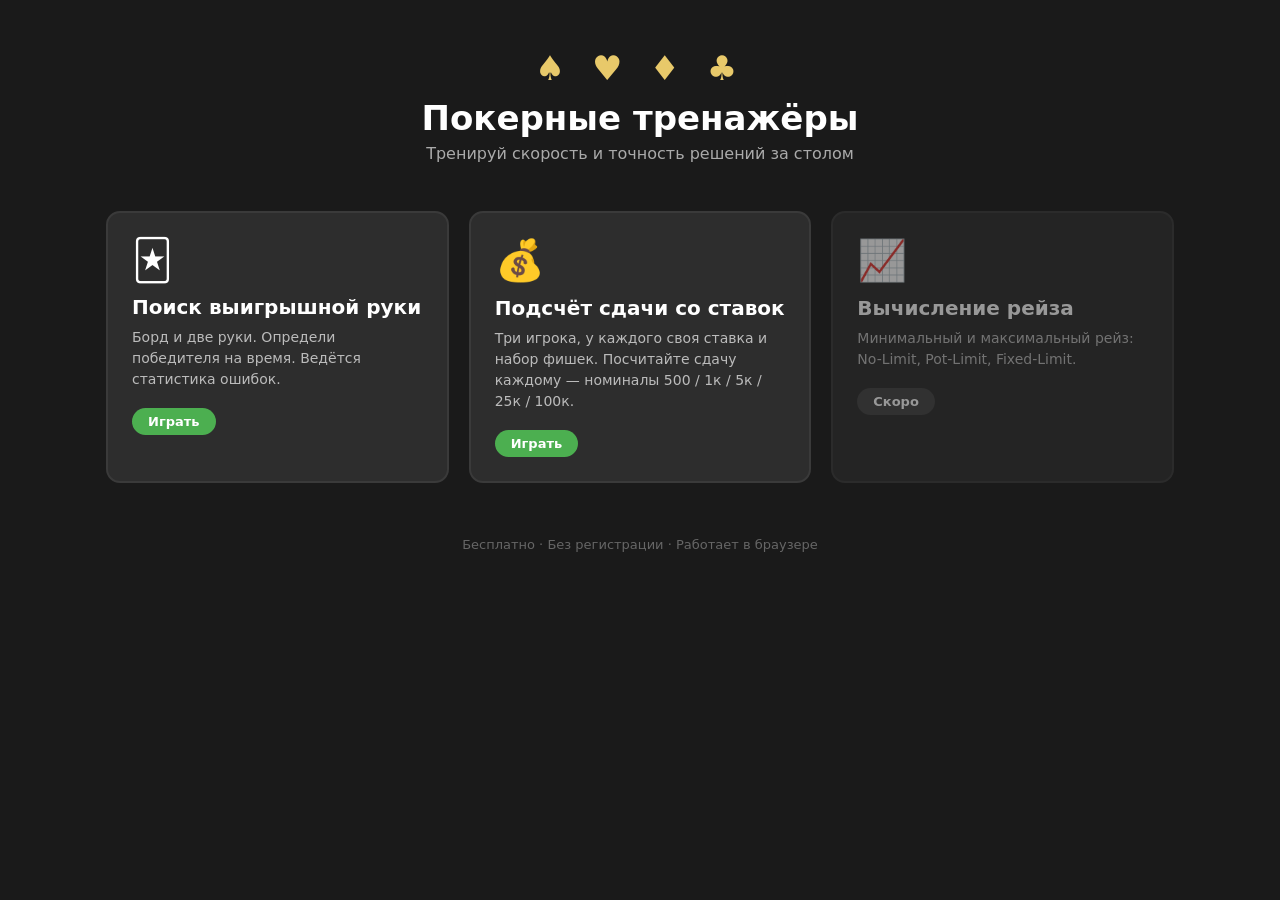
<file: index.html>
<!DOCTYPE html>
<html lang="ru">
<head>
<meta charset="UTF-8">
<meta name="viewport" content="width=device-width, initial-scale=1">
<title>Покерный тренажёр — главная</title>
<link rel="stylesheet" href="assets/style.css">
</head>
<body class="home">

<header class="hero">
  <div class="logo">♠ ♥ ♦ ♣</div>
  <h1>Покерные тренажёры</h1>
  <p class="subtitle">Тренируй скорость и точность решений за столом</p>
</header>

<main class="tiles">

  <a class="tile active" href="trainer/">
    <div class="tile-icon">🃏</div>
    <h2>Поиск выигрышной руки</h2>
    <p>Борд и две руки. Определи победителя на время. Ведётся статистика ошибок.</p>
    <span class="badge ok">Играть</span>
  </a>

<a class="tile active" href="change/">
  <div class="tile-icon">💰</div>
  <h2>Подсчёт сдачи со ставок</h2>
  <p>Три игрока, у каждого своя ставка и набор фишек. Посчитайте сдачу каждому — номиналы 500 / 1к / 5к / 25к / 100к.</p>
  <span class="badge ok">Играть</span>
</a>

  <div class="tile disabled">
    <div class="tile-icon">📈</div>
    <h2>Вычисление рейза</h2>
    <p>Минимальный и максимальный рейз: No-Limit, Pot-Limit, Fixed-Limit.</p>
    <span class="badge">Скоро</span>
  </div>

</main>

<footer class="foot">Бесплатно · Без регистрации · Работает в браузере</footer>

</body>
</html>
</file>
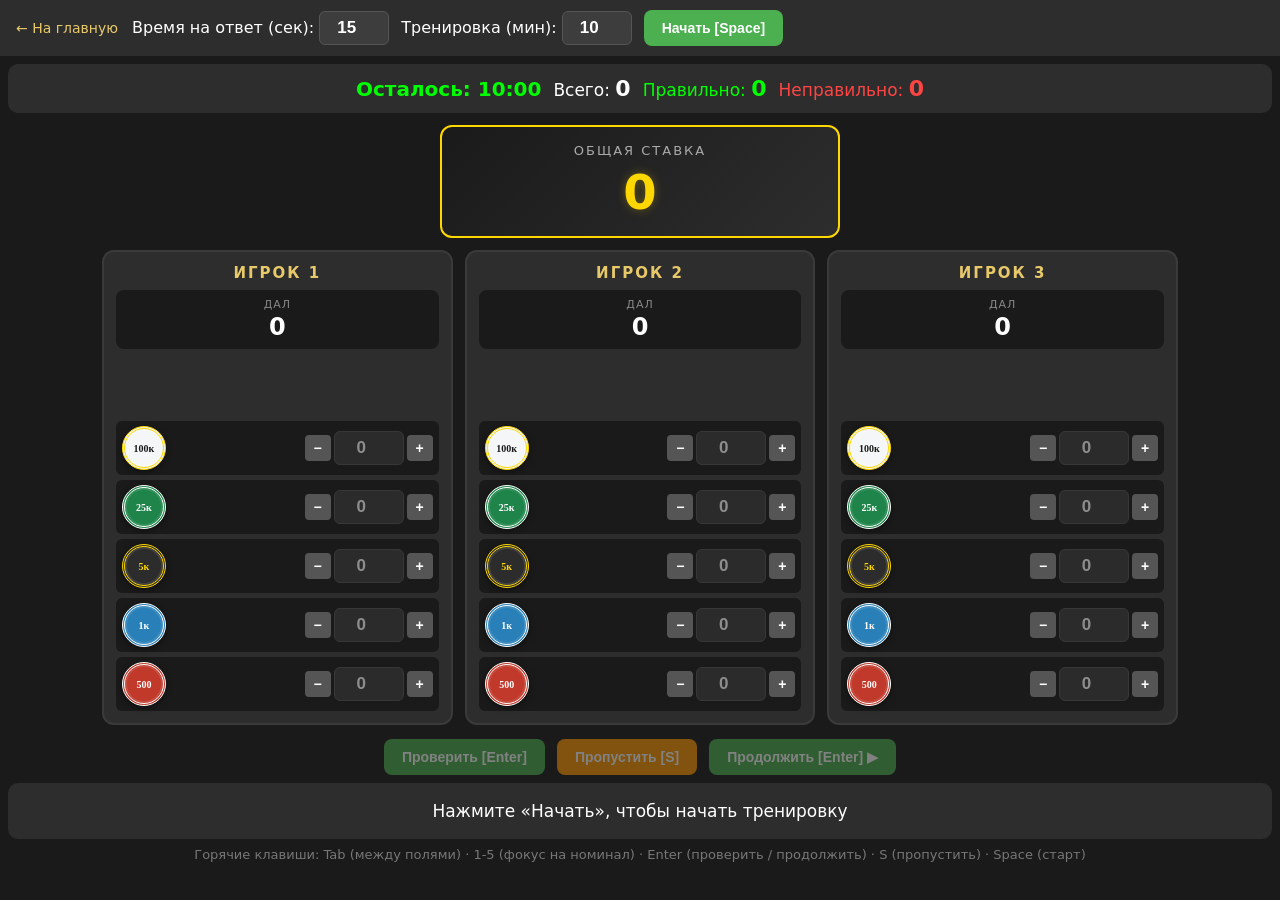
<file: change/index.html>
<!DOCTYPE html>
<html lang="ru">
<head>
<meta charset="UTF-8">
<meta name="viewport" content="width=device-width, initial-scale=1">
<title>Подсчёт сдачи — 3 игрока</title>
<link rel="stylesheet" href="../assets/style.css">
</head>
<body>

<div class="topbar">
  <a class="back" href="../">← На главную</a>
  <span class="row">
    <label>Время на ответ (сек): <input type="number" id="cardTime" value="15" min="5"></label>
    <label>Тренировка (мин): <input type="number" id="totalTime" value="10" min="1"></label>
    <button class="green" id="btnStart">Начать [Space]</button>
  </span>
</div>

<div class="panel row">
  <span id="timer">Осталось: 10:00</span>
  <span class="stat">Всего: <b id="stTotal">0</b></span>
  <span class="stat ok">Правильно: <b id="stOk">0</b></span>
  <span class="stat bad">Неправильно: <b id="stBad">0</b></span>
</div>

<div class="global-bet">
  <div class="bet-label">ОБЩАЯ СТАВКА</div>
  <div class="bet-amount" id="globalBet">0</div>
</div>

<div class="players-grid" id="playersGrid"></div>

<div class="row" style="margin-top:14px">
  <button class="green" id="btnCheck">Проверить [Enter]</button>
  <button class="orange" id="btnSkip">Пропустить [S]</button>
  <button class="green" id="btnNext" disabled>Продолжить [Enter] ▶</button>
</div>

<div class="panel" id="result">Нажмите «Начать», чтобы начать тренировку</div>
<div class="hint">Горячие клавиши: Tab (между полями) · 1-5 (фокус на номинал) · Enter (проверить / продолжить) · S (пропустить) · Space (старт)</div>

<script src="change.js"></script>
</body>
</html>
</file>
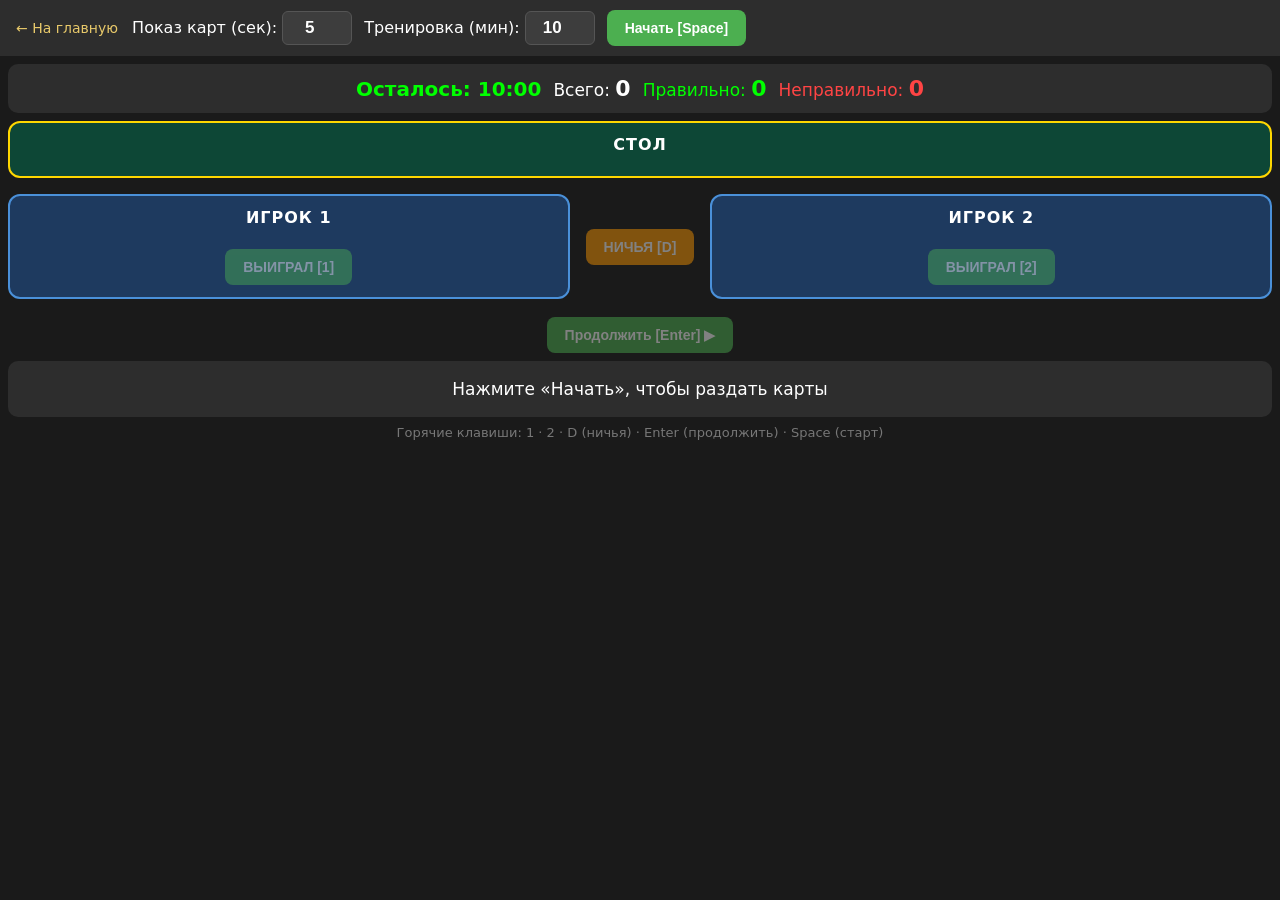
<file: trainer/index.html>
<!DOCTYPE html>
<html lang="ru">
<head>
<meta charset="UTF-8">
<meta name="viewport" content="width=device-width, initial-scale=1">
<title>Поиск выигрышной руки</title>
<link rel="stylesheet" href="../assets/style.css">
</head>
<body>

<div class="topbar">
  <a class="back" href="../">← На главную</a>
  <span class="row">
    <label>Показ карт (сек): <input type="number" id="cardTime" value="5" min="1"></label>
    <label>Тренировка (мин): <input type="number" id="totalTime" value="10" min="1"></label>
    <button class="green" id="btnStart">Начать [Space]</button>
  </span>
</div>

<div class="panel row">
  <span id="timer">Осталось: 10:00</span>
  <span class="stat">Всего: <b id="stTotal">0</b></span>
  <span class="stat ok">Правильно: <b id="stOk">0</b></span>
  <span class="stat bad">Неправильно: <b id="stBad">0</b></span>
</div>

<div class="zone board">
  <h3>СТОЛ</h3>
  <div class="cards" id="board"></div>
</div>

<div class="players">
  <div class="zone player">
    <h3>ИГРОК 1</h3>
    <div class="cards" id="hand1"></div>
    <div class="row" style="margin-top:12px">
      <button class="green answer" id="btn1">ВЫИГРАЛ [1]</button>
    </div>
  </div>

  <div class="draw row">
    <button class="orange answer" id="btn0">НИЧЬЯ [D]</button>
  </div>

  <div class="zone player">
    <h3>ИГРОК 2</h3>
    <div class="cards" id="hand2"></div>
    <div class="row" style="margin-top:12px">
      <button class="green answer" id="btn2">ВЫИГРАЛ [2]</button>
    </div>
  </div>
</div>

<div class="row" style="margin-top:10px">
  <button class="green" id="btnNext" disabled>Продолжить [Enter] ▶</button>
</div>

<div class="panel" id="result">Нажмите «Начать», чтобы раздать карты</div>
<div class="hint">Горячие клавиши: 1 · 2 · D (ничья) · Enter (продолжить) · Space (старт)</div>

<script src="../assets/poker.js"></script>
<script src="trainer.js"></script>
</body>
</html>
</file>
<file: assets/style.css>
:root{
  --bg:#1a1a1a; --panel:#2d2d2d; --green:#4CAF50; --orange:#ff9800;
  --red:#ff4444; --ok:#00ff00; --table:#0d4736; --player:#1e3a5f;
  --cw:100px; /* ширина карты, переопределяется на мобильных */
}
*{box-sizing:border-box}
body{margin:0;background:var(--bg);color:#fff;
     font-family:system-ui,"Segoe UI",Arial,sans-serif}
a{color:inherit;text-decoration:none}

/* ---------- ГЛАВНАЯ ---------- */
.hero{text-align:center;padding:48px 16px 24px}
.logo{font-size:34px;letter-spacing:8px;color:#e8c96a}
.hero h1{margin:10px 0 6px;font-size:34px}
.subtitle{color:#aaa;margin:0}
.tiles{display:grid;gap:20px;grid-template-columns:repeat(auto-fit,minmax(280px,1fr));
       max-width:1100px;margin:24px auto;padding:0 16px}
.tile{background:var(--panel);border:2px solid #3a3a3a;border-radius:14px;
      padding:24px;transition:.15s;position:relative}
.tile.active:hover{transform:translateY(-4px);border-color:var(--green)}
.tile.disabled{opacity:.55}
.tile-icon{font-size:40px}
.tile h2{margin:12px 0 8px;font-size:20px}
.tile p{color:#bbb;font-size:14px;line-height:1.5;margin:0 0 18px}
.badge{display:inline-block;padding:6px 16px;border-radius:20px;
       background:#444;font-size:13px;font-weight:700}
.badge.ok{background:var(--green)}
.foot{text-align:center;color:#666;font-size:13px;padding:30px}

/* ---------- ОБЩИЕ ПАНЕЛИ ---------- */
.topbar{display:flex;align-items:center;gap:14px;background:var(--panel);
        padding:10px 16px;flex-wrap:wrap}
.back{color:#e8c96a;font-size:14px}
.panel{background:var(--panel);border-radius:10px;padding:12px 16px;margin:8px}
.row{display:flex;align-items:center;gap:12px;flex-wrap:wrap;justify-content:center}
input[type=number]{width:70px;height:34px;font-size:17px;font-weight:700;
  text-align:center;border-radius:6px;border:1px solid #555;
  background:#3d3d3d;color:#fff}
button{cursor:pointer;border:none;border-radius:8px;color:#fff;
       font-weight:700;font-size:14px;padding:10px 18px;background:#555}
button.green{background:var(--green)} button.orange{background:var(--orange)}
button:disabled{opacity:.45;cursor:default}
.stat{font-size:17px} .stat b{font-size:22px}
.stat.ok{color:var(--ok)} .stat.bad{color:var(--red)}
#timer{color:var(--ok);font-size:20px;font-weight:700}

/* ---------- ИГРОВОЕ ПОЛЕ ---------- */
.zone{border-radius:12px;padding:12px;margin:8px}
.zone.board{background:var(--table);border:2px solid #FFD700}
.zone.player{background:var(--player);border:2px solid #4a90d9}
.zone h3{margin:0 0 10px;text-align:center;font-size:16px;letter-spacing:1px}
.cards{display:flex;gap:6px;justify-content:center;flex-wrap:wrap}
.players{display:grid;grid-template-columns:1fr auto 1fr;gap:8px;align-items:center}
#result{min-height:56px;text-align:center;font-size:17px;white-space:pre-line;
        display:flex;align-items:center;justify-content:center}
.hint{text-align:center;color:#777;font-size:13px;padding-bottom:20px}

/* ---------- КАРТА (стиль с кремовой плашкой) ---------- */
.card{position:relative;width:var(--cw);height:calc(var(--cw)*1.4);
      background:#fff;border:1px solid #999;border-radius:calc(var(--cw)*.06);
      flex:0 0 auto}
.card .plate{position:absolute;inset:12% 15%;background:#F2E1B8;
             border:1px solid #8A7A55;border-radius:2px}
.card .idx{position:absolute;display:flex;flex-direction:column;
           align-items:center;line-height:1;font-weight:700}
.card .idx.tl{top:2%;left:3%}
.card .idx.br{bottom:2%;right:3%;transform:rotate(180deg)}
.card .idx .r{font-size:calc(var(--cw)*.20)}
.card .idx .s{font-size:calc(var(--cw)*.16)}
.card.red{color:#C01A2C} .card.black{color:#1A1A1A}
.pip{position:absolute;transform:translate(-50%,-50%);line-height:1}
.pip.flip{transform:translate(-50%,-50%) rotate(180deg)}
.court{position:absolute;left:50%;top:42%;transform:translate(-50%,-50%);
       font-family:Georgia,serif;font-weight:700;font-size:calc(var(--cw)*.42)}
.court-suit{position:absolute;left:50%;top:76%;transform:translate(-50%,-50%);
            font-size:calc(var(--cw)*.26)}

/* ---------- МОБИЛЬНЫЕ ---------- */
@media(max-width:760px){
  :root{--cw:58px}
  .players{grid-template-columns:1fr 1fr}
  .players .draw{grid-column:1/3;order:3}
  .hero h1{font-size:26px}
}
/* ---------- РАЗДЕЛ "СДАЧА" ---------- */
.global-bet {
    text-align: center;
    padding: 16px;
    margin: 12px auto;
    max-width: 400px;
    background: linear-gradient(135deg, #1a1a1a 0%, #2d2d2d 100%);
    border: 2px solid #FFD700;
    border-radius: 12px;
}
.global-bet .bet-label {
    color: #aaa;
    font-size: 13px;
    letter-spacing: 2px;
    margin-bottom: 6px;
}
.global-bet .bet-amount {
    font-size: 48px;
    font-weight: 700;
    color: #FFD700;
    text-shadow: 0 0 10px rgba(255, 215, 0, 0.3);
}

.players-grid {
    display: grid;
    grid-template-columns: repeat(3, 1fr);
    gap: 12px;
    max-width: 1100px;
    margin: 12px auto;
    padding: 0 12px;
}
.player-col {
    background: var(--panel);
    border-radius: 12px;
    padding: 12px;
    border: 2px solid #3a3a3a;
    display: flex;
    flex-direction: column;
    gap: 8px;
}
.player-header {
    text-align: center;
    font-size: 15px;
    font-weight: 700;
    letter-spacing: 2px;
    color: #e8c96a;
}
.player-gave {
    background: #1a1a1a;
    border-radius: 8px;
    padding: 8px;
    text-align: center;
}
.player-gave .bet-label {
    color: #888;
    font-size: 11px;
    letter-spacing: 1px;
    margin-bottom: 2px;
}
.player-sum {
    font-size: 24px;
    font-weight: 700;
    color: #fff;
}

/* Фишки — ИСПРАВЛЕНО ОТОБРАЖЕНИЕ */
.chip {
    display: inline-flex;
    align-items: center;
    justify-content: center;
    border-radius: 50%;
    font-weight: 700;
    border: 3px double;
    box-shadow: 0 2px 6px rgba(0,0,0,0.4), inset 0 0 0 2px rgba(255,255,255,0.1);
    font-family: Georgia, serif;
    flex-shrink: 0;
}
.chip.medium {
    width: 56px;
    height: 56px;
    font-size: 11px;
}
.chip.mini {
    width: 44px;
    height: 44px;
    font-size: 10px;
}

.chips-row {
    display: flex;
    gap: 6px;
    justify-content: center;
    flex-wrap: wrap;
    min-height: 56px;
    align-items: center;
}

/* Поля ввода сдачи */
.change-inputs {
    display: grid;
    grid-template-columns: 1fr;
    gap: 5px;
    flex-grow: 1;
}
.chip-input-wrap {
    display: grid;
    grid-template-columns: 44px 1fr;
    gap: 5px;
    align-items: center;
    background: #1a1a1a;
    border-radius: 6px;
    padding: 5px 6px;
}
.chip-controls {
    display: flex;
    align-items: center;
    gap: 3px;
    justify-content: flex-end;
}
.chip-btn {
    width: 26px;
    height: 26px;
    padding: 0;
    font-size: 14px;
    font-weight: 700;
    background: #555;
    border-radius: 4px;
    color: #fff;
    border: none;
    cursor: pointer;
}
.chip-btn:hover { background: #666; }
.chip-count {
    width: 40px;
    height: 28px;
    text-align: center;
    font-size: 15px;
    font-weight: 700;
    background: #3d3d3d;
    color: #fff;
    border: 1px solid #555;
    border-radius: 4px;
}
.chip-count:disabled { opacity: .5; }

@media (max-width: 900px) {
    .players-grid { grid-template-columns: 1fr; max-width: 380px; }
    .global-bet .bet-amount { font-size: 36px; }
    .player-sum { font-size: 20px; }
}
</file>
